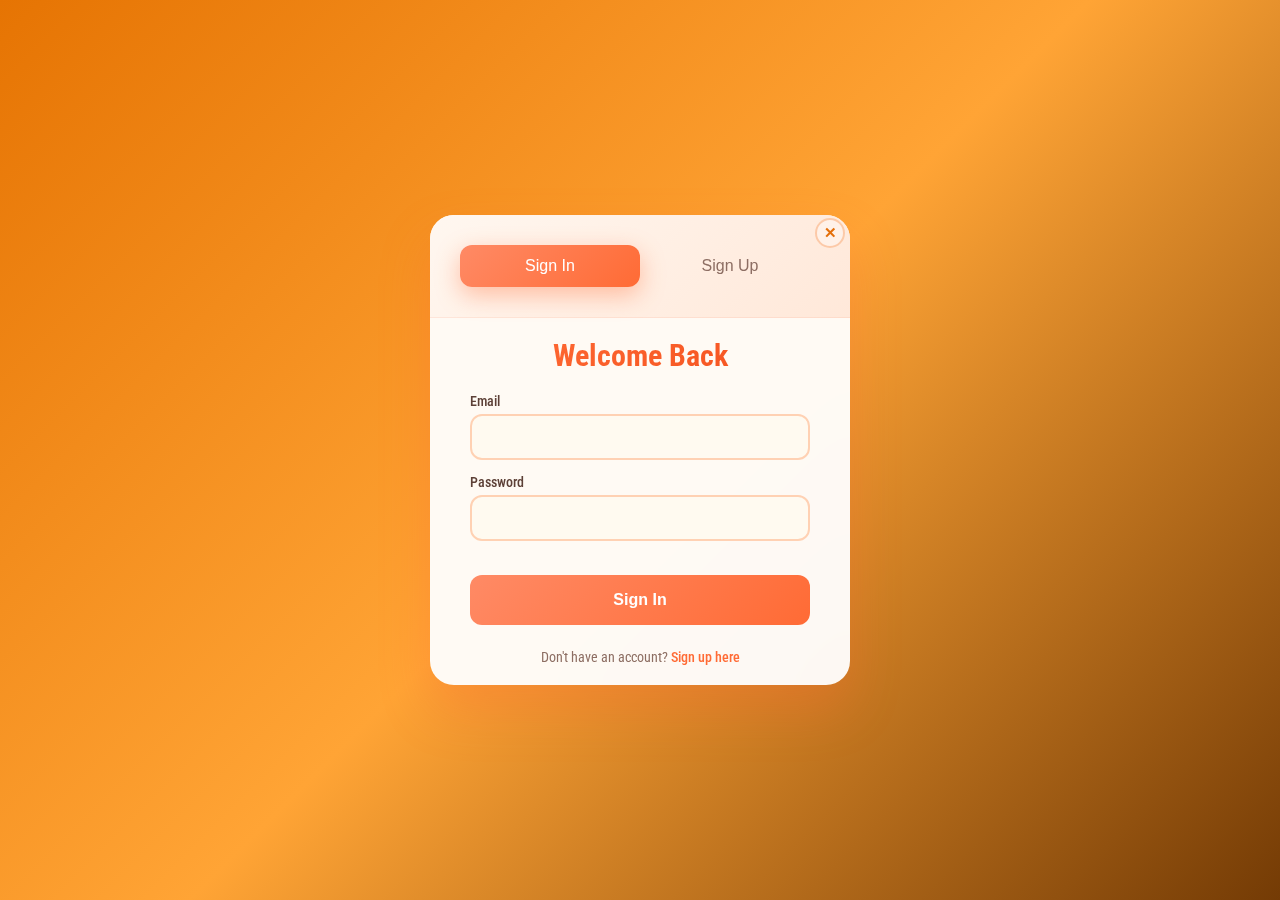
<file: Pages/signin.html>
<!DOCTYPE html>
<html lang="en">
<head>
    <meta charset="UTF-8">
    <meta name="viewport" content="width=device-width, initial-scale=1.0">
    <title>Auth - Sign In / Sign Up</title>
    <link href="https://fonts.googleapis.com/css2?family=Inter:wght@300;400;500;600;700&display=swap" rel="stylesheet">
    <link rel="stylesheet" href="./signin.css">
</head>
<body>
     <div class="auth-container">
       
        <button class="close-btn" onclick="window.location.href='../index.html'">✕</button>
        
      
        <div class="form-toggle">
            <button class="toggle-btn active" data-form="signin">Sign In</button>
            <button class="toggle-btn" data-form="signup">Sign Up</button>
        </div>

    
        <div class="form-content active" id="signin">
            <div class="logo">
                <h1>Welcome Back</h1>
            </div>
            <form id="signinForm">
                <div class="form-group">
                    <label for="signinEmail">Email</label>
                    <input type="email" id="signinEmail" required>
                    <div class="error-msg" id="signinEmailError"></div>
                </div>
                <div class="form-group">
                    <label for="signinPassword">Password</label >
                    <input type="password" id="signinPassword" required>
                    <div class="error-msg" id="signinPasswordError"></div>
                </div>
                <button type="submit" class="submit-btn" id="signinBtn">Sign In</button>
            </form>
            <div class="signin-link">
                Don't have an account? <a href="#" onclick="showSignup()">Sign up here</a>
            </div>
        </div>

    
        <div class="form-content" id="signup">
            <div class="logo">
                <h1>Create Account</h1>
            </div>
            <form id="signupForm">
                <div class="form-group">
                    <label for="signupName">Full Name</label>
                    <input type="text" id="signupName" required>
                    <div class="error-msg" id="signupNameError"></div>
                </div>
                <div class="form-group">
                    <label for="signupEmail">Email</label>
                    <input type="email" id="signupEmail" required>
                    <div class="error-msg" id="signupEmailError"></div>
                </div>
                <div class="form-group">
                    <label for="signupPassword">Password</label>
                    <input type="password" id="signupPassword" required>
                    <div class="error-msg" id="signupPasswordError"></div>
                    <div class="password-strength">
                        <div class="strength-fill" id="passwordStrength"></div>
                    </div>
                </div>
                <div class="form-group">
                    <label for="signupConfirmPassword">Confirm Password</label>
                    <input type="password" id="signupConfirmPassword" required>
                    <div class="error-msg" id="signupConfirmPasswordError"></div>
                </div>
                <button type="submit" class="submit-btn" id="signupBtn">Create Account</button>
            </form>
            <div class="signin-link">
                Already have an account? <a href="#" onclick="showSignin()">Sign in here</a>
            </div>
        </div>
    </div>

    <script>
        // Form toggle functionality
document.querySelectorAll('.toggle-btn').forEach(btn => {
    btn.addEventListener('click', function() {
        const formType = this.dataset.form;
        
        // Update toggle buttons
        document.querySelectorAll('.toggle-btn').forEach(b => b.classList.remove('active'));
        this.classList.add('active');
        
        // Toggle forms
        document.querySelectorAll('.form-content').forEach(form => {
            form.classList.remove('active');
        });
        document.getElementById(formType).classList.add('active');
    });
});

function showSignin() {
    document.querySelector('[data-form="signin"]').click();
}

function showSignup() {
    document.querySelector('[data-form="signup"]').click();
}

// Password strength checker for Sign Up
document.getElementById('signupPassword').addEventListener('input', function() {
    const password = this.value;
    const strengthBar = document.getElementById('passwordStrength');
    const errorEl = document.getElementById('signupPasswordError');
    
    if (password.length < 6) {
        strengthBar.className = 'strength-fill strength-weak';
        errorEl.textContent = 'Password must be more than 6 characters';
        errorEl.style.display = 'block';
    } else if (password.length < 8) {
        strengthBar.className = 'strength-fill strength-medium';
        errorEl.style.display = 'none';
    } else {
        strengthBar.className = 'strength-fill strength-strong';
        errorEl.style.display = 'none';
    }
});

// Sign In Form Validation
document.getElementById('signinForm').addEventListener('submit', function(e) {
    e.preventDefault();
    
    const email = document.getElementById('signinEmail').value;
    const password = document.getElementById('signinPassword').value;
    let isValid = true;

    // Clear previous errors
    document.querySelectorAll('#signinForm .error-msg').forEach(el => {
        el.style.display = 'none';
    });

    // Email validation
    const emailRegex = /^[^\s@]+@[^\s@]+\.[^\s@]+$/;
    if (!emailRegex.test(email)) {
        document.getElementById('signinEmailError').textContent = 'Please enter a valid email';
        document.getElementById('signinEmailError').style.display = 'block';
        isValid = false;
    }

    // Password validation - MUST BE MORE THAN 6 CHARACTERS
    if (password.length === 0) {
        document.getElementById('signinPasswordError').textContent = 'Password is required';
        document.getElementById('signinPasswordError').style.display = 'block';
        isValid = false;
    } else if (password.length <= 6) {
        document.getElementById('signinPasswordError').textContent = 'Password must be more than 6 characters';
        document.getElementById('signinPasswordError').style.display = 'block';
        isValid = false;
    }

    if (isValid) {
        document.getElementById('signinBtn').textContent = 'Redirecting...';
        document.getElementById('signinBtn').classList.add('loading');
        setTimeout(() => {
            window.location.href = 'error.html';
        }, 1500);
    }
});

// Sign Up Form Validation
document.getElementById('signupForm').addEventListener('submit', function(e) {
    e.preventDefault();
    
    const name = document.getElementById('signupName').value;
    const email = document.getElementById('signupEmail').value;
    const password = document.getElementById('signupPassword').value;
    const confirmPassword = document.getElementById('signupConfirmPassword').value;
    let isValid = true;

    // Clear previous errors
    document.querySelectorAll('#signupForm .error-msg').forEach(el => {
        el.style.display = 'none';
    });

    // Name validation
    if (name.length < 2) {
        document.getElementById('signupNameError').textContent = 'Name must be at least 2 characters';
        document.getElementById('signupNameError').style.display = 'block';
        isValid = false;
    }

    // Email validation
    const emailRegex = /^[^\s@]+@[^\s@]+\.[^\s@]+$/;
    if (!emailRegex.test(email)) {
        document.getElementById('signupEmailError').textContent = 'Please enter a valid email';
        document.getElementById('signupEmailError').style.display = 'block';
        isValid = false;
    }

    // Password validation (>6 characters)
    if (password.length <= 6) {
        document.getElementById('signupPasswordError').textContent = 'Password must be more than 6 characters';
        document.getElementById('signupPasswordError').style.display = 'block';
        isValid = false;
    }

    // Confirm password match
    if (password !== confirmPassword) {
        document.getElementById('signupConfirmPasswordError').textContent = 'Passwords do not match';
        document.getElementById('signupConfirmPasswordError').style.display = 'block';
        isValid = false;
    }

    if (isValid) {
        document.getElementById('signupBtn').textContent = 'Creating Account...';
        document.getElementById('signupBtn').classList.add('loading');
        setTimeout(() => {
            window.location.href = 'error.html';
        }, 1500);
    }
});

    </script>
</body>
</html>
</file>
<file: Pages/signin.css>
@import url('https://fonts.googleapis.com/css2?family=Arimo:ital,wght@0,400..700;1,400..700&family=Figtree:ital,wght@0,300..900;1,300..900&family=Inter:ital,opsz,wght@0,14..32,100..900;1,14..32,100..900&family=Merriweather:ital,opsz,wght@0,18..144,300..900;1,18..144,300..900&family=Oswald:wght@200..700&family=PT+Sans:ital,wght@0,400;0,700;1,400;1,700&family=PT+Serif:ital,wght@0,400;0,700;1,400;1,700&family=Play:wght@400;700&family=Playfair+Display:ital,wght@0,400..900;1,400..900&family=Roboto+Condensed:ital,wght@0,100..900;1,100..900&family=Share+Tech&family=Source+Serif+4:ital,opsz,wght@0,8..60,200..900;1,8..60,200..900&family=Ysabeau+Office:ital,wght@0,1..1000;1,1..1000&display=swap');

* {
    margin: 0;
    padding: 0;
    box-sizing: border-box;
}

body {
  font-family: "Roboto Condensed", sans-serif;
    background: linear-gradient(135deg, #e67403 0%, #ffa435 50%, #743b05 100%);
    min-height: 100vh;
    display: flex;
    align-items: center;
    justify-content: center;
    padding: 20px;
}

.close-btn {
    position: absolute;
    top: 3px;
    right: 5px;
    background: rgba(255, 255, 255, 0.318);
    border: 2px solid rgba(244, 109, 20, 0.3);
    width: 30px;
    height: 30px;
    border-radius: 50%;
    color: rgb(228, 111, 10);
    font-size: 15px;
    font-weight: 600;
    cursor: pointer;
    display: flex;
    align-items: center;
    justify-content: center;
    transition: all 0.3s ease;
    z-index: 1000;
    backdrop-filter: blur(10px);
}

.close-btn:hover {
    background: #ff6b35;
    color: white;
    border-color: #ff5722;
    transform: scale(1.1);
    box-shadow: 0 5px 15px rgba(255, 107, 53, 0.4);
}

.auth-container {
    background: rgba(255, 255, 255, 0.95);
    backdrop-filter: blur(20px);
    border-radius: 24px;
    box-shadow: 0 25px 50px rgba(255, 107, 53, 0.3);
    overflow: hidden;
    max-width: 420px;
    width: 100%;
    position: relative; /* For close button positioning */
    animation: slideUp 0.6s ease-out;
}


@keyframes slideUp {
    from {
        opacity: 0;
        transform: translateY(30px);
    }
    to {
        opacity: 1;
        transform: translateY(0);
    }
}

.form-toggle {
    display: flex;
    background: linear-gradient(135deg, #fff7f0, #ffe8d9);
    padding: 30px;
    border-bottom: 1px solid rgba(244, 81, 30, 0.1);
}

.toggle-btn {
    flex: 1;
    padding: 12px 20px;
    border: none;
    background: none;
    font-size: 16px;
    font-weight: 500;
    color: #8d6e63;
    cursor: pointer;
    border-radius: 12px;
    transition: all 0.3s ease;
    position: relative;
}

.toggle-btn.active {
    background: linear-gradient(135deg, #ff8a65, #ff6b35);
    color: white;
    box-shadow: 0 8px 25px rgba(255, 107, 53, 0.4);
}

.form-content {
    padding: 20px 40px 20px;
}

.logo {
    text-align: center;
    margin-bottom: 20px;
}

.logo h1 {
    background: linear-gradient(135deg, #ff6b35, #f4511e);
    -webkit-background-clip: text;
    -webkit-text-fill-color: transparent;
    background-clip: text;
    font-size: 30px;
    font-weight: 700;
    margin-bottom: 8px;
}

.form-group {
    margin-bottom: 14px;
    position: relative;
}

.form-group:last-child {
    margin-bottom: 0;
}

label {
    display: block;
    margin-bottom: 5px;
    font-weight: 500;
    color: #5d4037;
    font-size: 14px;
}

input {
    width: 100%;
    padding: 12px 20px;
    border: 2px solid #ffd1b3;
    border-radius: 12px;
    font-size: 16px;
    transition: all 0.3s ease;
    background: #fffaf0;
    color: #5d4037;
}

input:focus {
    outline: none;
    border-color: #ff6b35;
    background: white;
    box-shadow: 0 0 0 4px rgba(255, 107, 53, 0.1);
    transform: translateY(-2px);
}

.password-strength {
    height: 4px;
    border-radius: 2px;
    margin-top: 8px;
    background: #ffd1b3;
    overflow: hidden;
}

.strength-fill {
    height: 100%;
    transition: all 0.3s ease;
}

.strength-weak { background: #ff8a80; width: 33%; }
.strength-medium { background: #ffb74d; width: 66%; }
.strength-strong { background: #4caf50; width: 100%; }

.error-msg {
    color: #d32f2f;
    font-size: 14px;
    margin-top: 8px;
    display: none;
}

.submit-btn {
    width: 100%;
    padding: 16px;
    background: linear-gradient(135deg, #ff8a65, #ff6b35);
    color: white;
    border: none;
    border-radius: 12px;
    font-size: 16px;
    font-weight: 600;
    cursor: pointer;
    transition: all 0.3s ease;
    margin-top: 20px;
    position: relative;
    overflow: hidden;
}

.submit-btn:hover {
    transform: translateY(-2px);
    box-shadow: 0 15px 35px rgba(255, 107, 53, 0.4);
}

.submit-btn:active {
    transform: translateY(0);
}

.submit-btn.loading::after {
    content: '';
    position: absolute;
    width: 20px;
    height: 20px;
    top: 50%;
    left: 50%;
    margin-left: -10px;
    margin-top: -10px;
    border: 2px solid transparent;
    border-top: 2px solid white;
    border-radius: 50%;
    animation: spin 1s linear infinite;
}

@keyframes spin {
    0% { transform: rotate(0deg); }
    100% { transform: rotate(360deg); }
}

.signin-link {
    text-align: center;
    margin-top: 24px;
    color: #8d6e63;
    font-size: 14px;
}

.signin-link a {
    color: #ff6b35;
    text-decoration: none;
    font-weight: 500;
}

.signin-link a:hover {
    text-decoration: underline;
}

.form-content.active {
    display: block;
}

.form-content {
    display: none;
}

@media (max-width: 480px) {
    .auth-container {
        margin: 10px;
        border-radius: 20px;
    }
    
    .form-content {
        padding: 30px 25px 40px;
    }
    
    .close-btn {
        top: 12px;
        right: 15px;
        width: 36px;
        height: 36px;
        font-size: 16px;
    }
}
</file>
